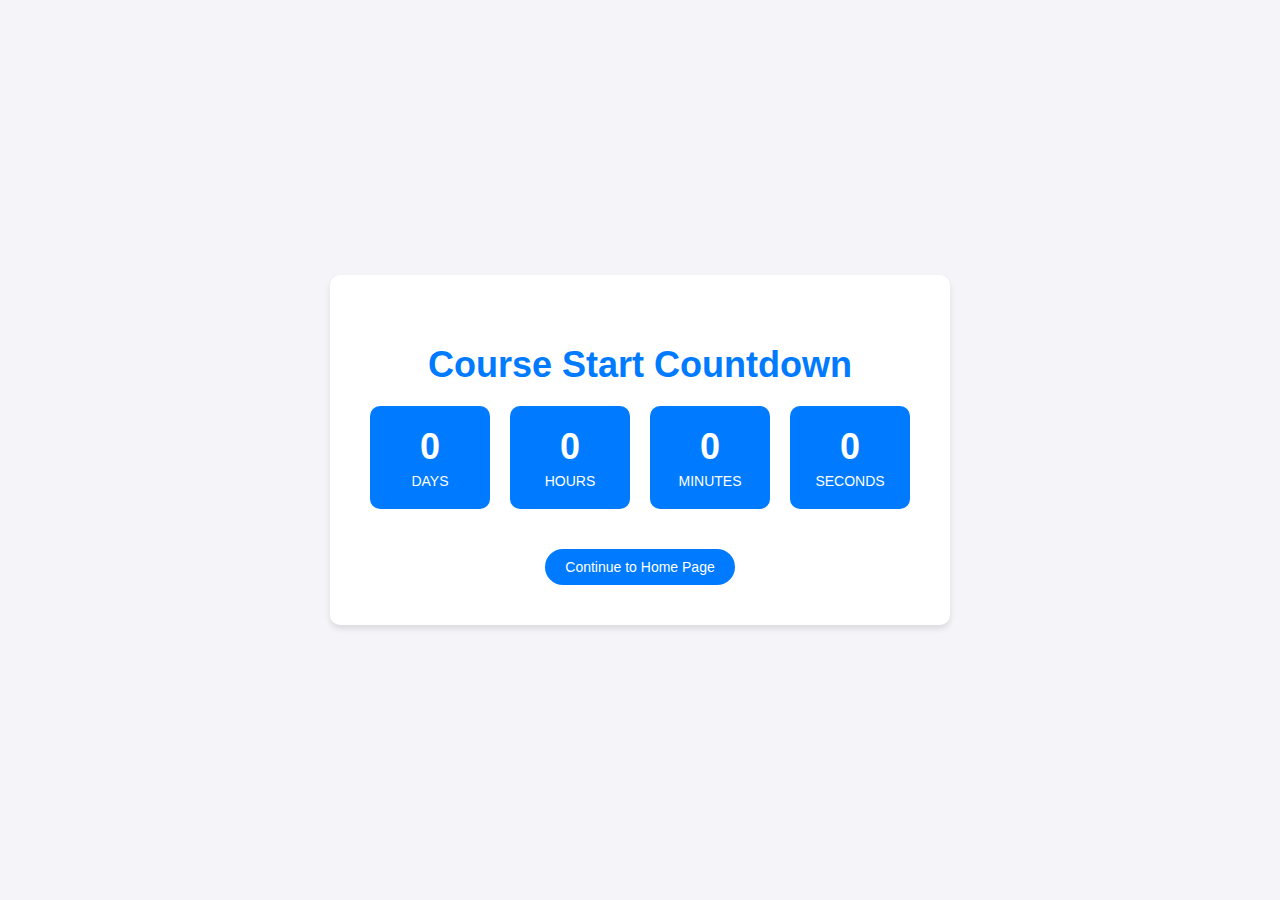
<file: countdown.html>
<!DOCTYPE html>
<html lang="en">
<head>
    <meta charset="UTF-8">
    <meta name="viewport" content="width=device-width, initial-scale=1.0">
    <title>Course Countdown - Belgium Campus</title>
    <style>
        body, html {
            height: 100%;
            margin: 0;
            font-family: 'Poppins', sans-serif;
            display: flex;
            align-items: center;
            justify-content: center;
            background-color: #f4f4f9;
        }

        #countdownPage {
            text-align: center;
            background-color: white;
            padding: 40px;
            border-radius: 10px;
            box-shadow: 0 4px 6px rgba(0, 0, 0, 0.1);
        }

        #countdownPage h2 {
            color: #007bff;
            font-size: 36px;
            margin-bottom: 20px;
        }

        #countdownPage p {
            font-size: 24px;
            margin-bottom: 40px;
        }

        #countdownPage button {
            background-color: #007bff;
            color: white;
            border: none;
            padding: 10px 20px;
            border-radius: 20px;
            cursor: pointer;
            font-size: 14px;
            font-weight: 500;
            transition: background-color 0.3s;
        }

        #countdownPage button:hover {
            background-color: #0056b3;
        }

        .countdown {
            display: flex;
            justify-content: center;
            gap: 20px;
            margin-bottom: 40px;
        }

        .countdown div {
            background-color: #007bff;
            color: white;
            padding: 20px;
            border-radius: 10px;
            display: flex;
            flex-direction: column;
            align-items: center;
            justify-content: center;
            min-width: 80px;
        }

        .countdown div span {
            font-size: 36px;
            font-weight: bold;
        }

        .countdown div small {
            font-size: 14px;
            text-transform: uppercase;
            margin-top: 5px;
        }

        @media (max-width: 600px) {
            .countdown {
                flex-direction: column;
                gap: 10px;
            }

            .countdown div {
                min-width: auto;
                width: 100%;
            }
        }
    </style>
    <script>
        document.addEventListener('DOMContentLoaded', () => {
            const urlParams = new URLSearchParams(window.location.search);
            const startDate = new Date(urlParams.get('start'));
            const daysElem = document.getElementById('days');
            const hoursElem = document.getElementById('hours');
            const minutesElem = document.getElementById('minutes');
            const secondsElem = document.getElementById('seconds');

            function updateCountdown() {
                const now = new Date();
                const timeDiff = startDate - now;

                const days = Math.floor(timeDiff / (1000 * 60 * 60 * 24));
                const hours = Math.floor((timeDiff % (1000 * 60 * 60 * 24)) / (1000 * 60 * 60));
                const minutes = Math.floor((timeDiff % (1000 * 60 * 60)) / (1000 * 60));
                const seconds = Math.floor((timeDiff % (1000 * 60)) / 1000);

                daysElem.textContent = days;
                hoursElem.textContent = hours;
                minutesElem.textContent = minutes;
                secondsElem.textContent = seconds;
            }

            setInterval(updateCountdown, 1000);

            document.getElementById('continueHomeBtn').addEventListener('click', () => {
                window.location.href = 'index.html';
            });
        });
    </script>
</head>
<body>
    <div id="countdownPage">
        <h2>Course Start Countdown</h2>
        <div class="countdown">
            <div>
                <span id="days">0</span>
                <small>Days</small>
            </div>
            <div>
                <span id="hours">0</span>
                <small>Hours</small>
            </div>
            <div>
                <span id="minutes">0</span>
                <small>Minutes</small>
            </div>
            <div>
                <span id="seconds">0</span>
                <small>Seconds</small>
            </div>
        </div>
        <button id="continueHomeBtn">Continue to Home Page</button>
    </div>
</body>
</html>
</file>
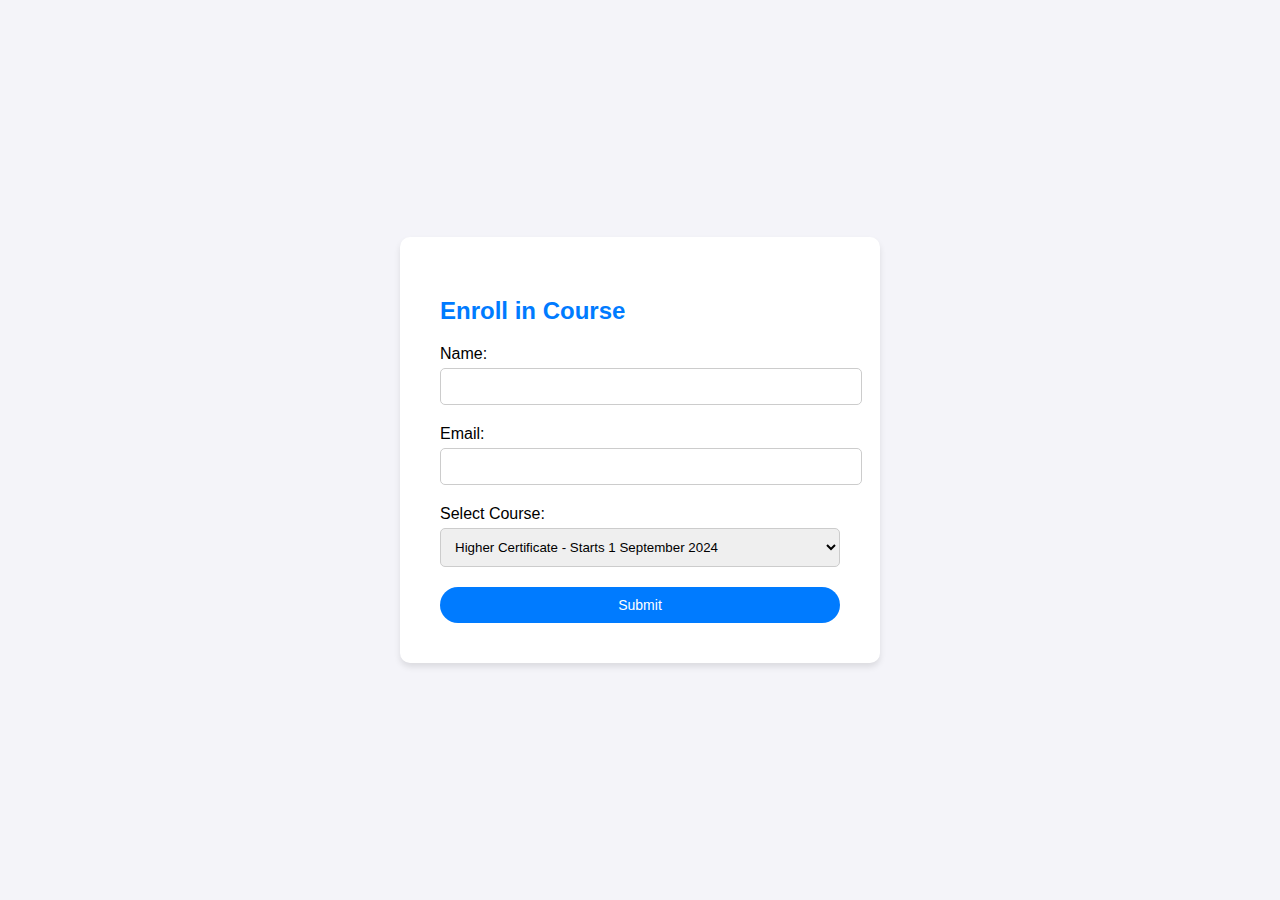
<file: enroll.html>
<!DOCTYPE html>
<html lang="en">
  <head>
    <meta charset="UTF-8" />
    <meta name="viewport" content="width=device-width, initial-scale=1.0" />
    <title>Enroll in Course</title>
    <style>
      body {
        font-family: "Poppins", sans-serif;
        display: flex;
        align-items: center;
        justify-content: center;
        height: 100vh;
        margin: 0;
        background-color: #f4f4f9;
      }
      .form-container {
        background-color: white;
        padding: 40px;
        border-radius: 10px;
        box-shadow: 0 4px 6px rgba(0, 0, 0, 0.1);
        max-width: 400px;
        width: 100%;
      }
      .form-container h2 {
        color: #007bff;
        margin-bottom: 20px;
      }
      .form-container label {
        display: block;
        margin-bottom: 5px;
        font-weight: 500;
      }
      .form-container input,
      .form-container select {
        width: 100%;
        padding: 10px;
        margin-bottom: 20px;
        border: 1px solid #ccc;
        border-radius: 5px;
      }
      .form-container button {
        background-color: #007bff;
        color: white;
        border: none;
        padding: 10px 20px;
        border-radius: 20px;
        cursor: pointer;
        font-size: 14px;
        font-weight: 500;
        transition: background-color 0.3s;
        width: 100%;
      }
      .form-container button:hover {
        background-color: #0056b3;
      }
    </style>
  </head>
  <body>
    <div class="form-container">
      <h2>Enroll in Course</h2>
      <form id="enrollForm">
        <label for="name">Name:</label>
        <input type="text" id="name" required />
        <label for="email">Email:</label>
        <input type="email" id="email" required />
        <label for="course">Select Course:</label>
        <select id="course" required>
          <option value="2024-09-01">
            Higher Certificate - Starts 1 September 2024
          </option>
          <option value="2024-10-01">Diploma - Starts 1 October 2024</option>
          <option value="2024-11-01">BIT - Starts 1 November 2024</option>
          <option value="2024-12-01">BCOM - Starts 1 December 2024</option>
        </select>
        <button type="submit">Submit</button>
      </form>
    </div>

    <script>
      document
        .getElementById("enrollForm")
        .addEventListener("submit", function (event) {
          event.preventDefault();
          const startDate = document.getElementById("course").value;
          window.location.href = `countdown.html?start=${startDate}`;
        });
    </script>
  </body>
</html>
</file>
